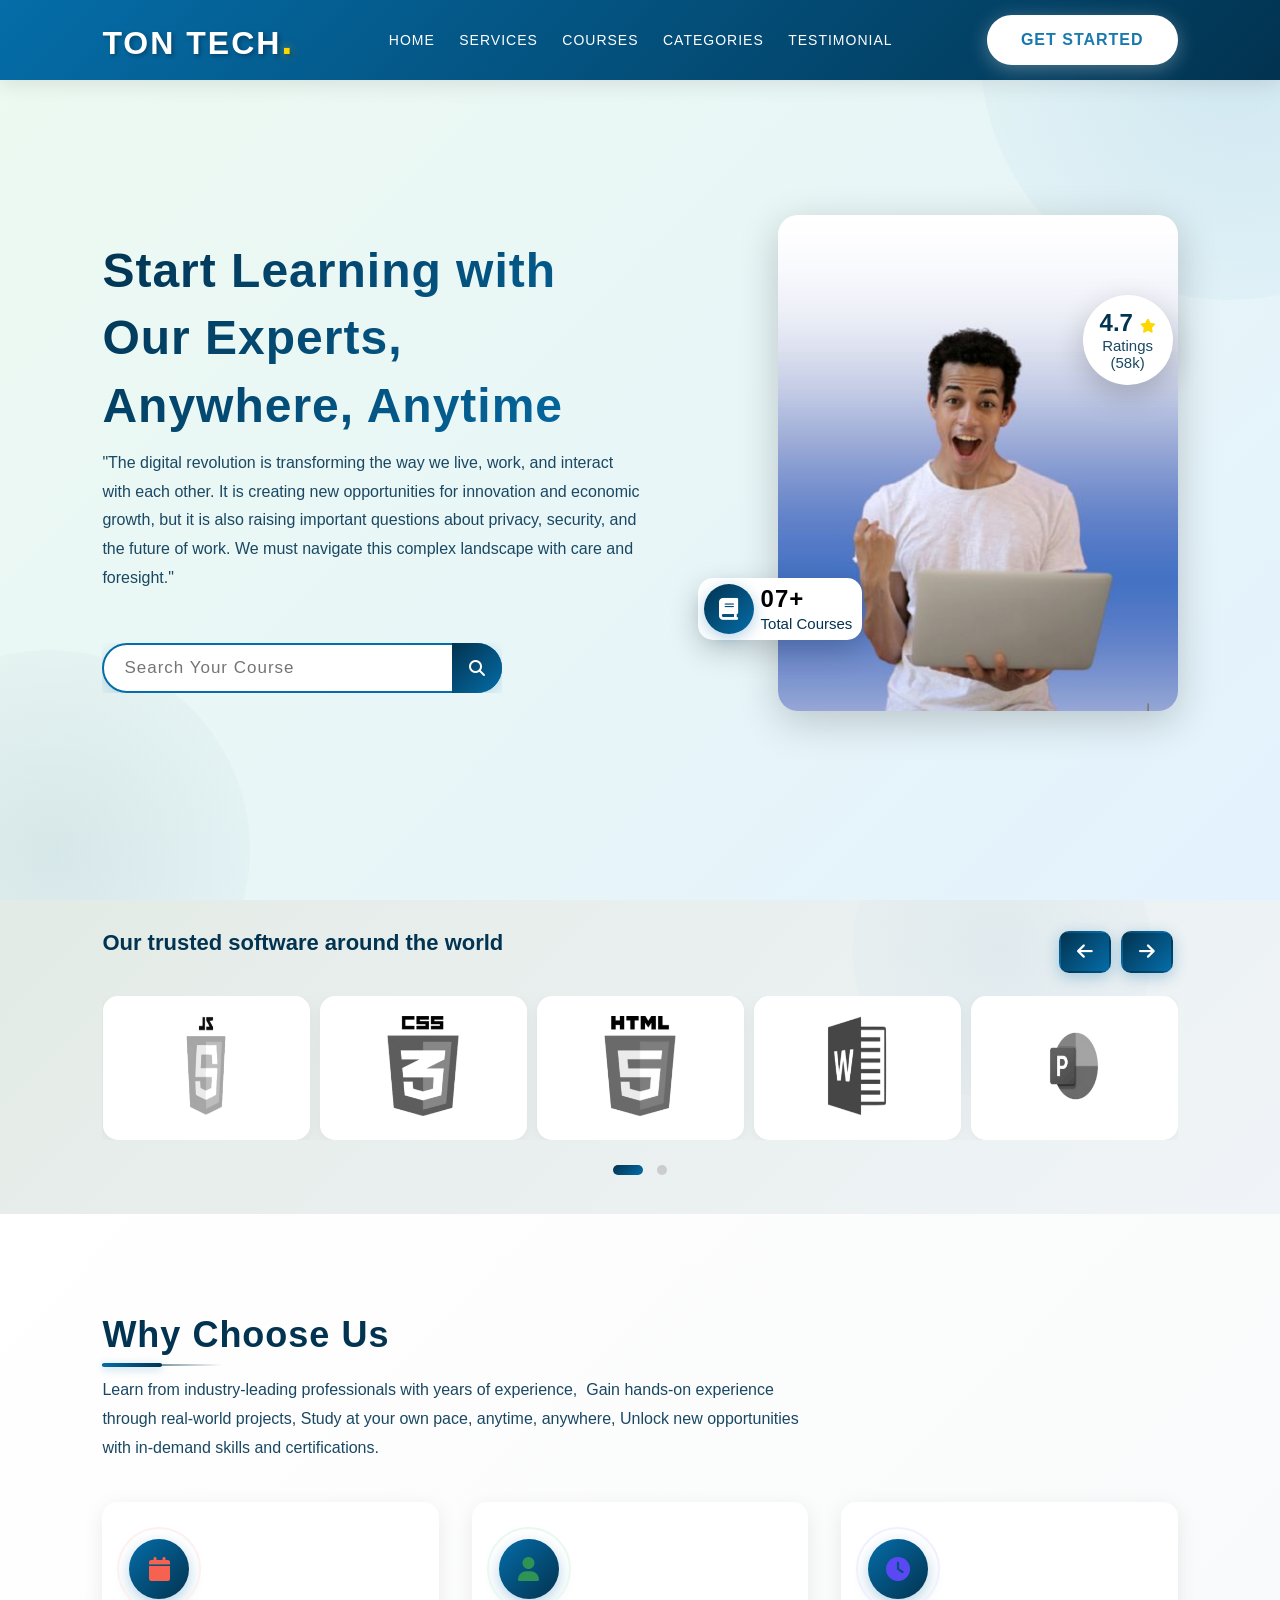
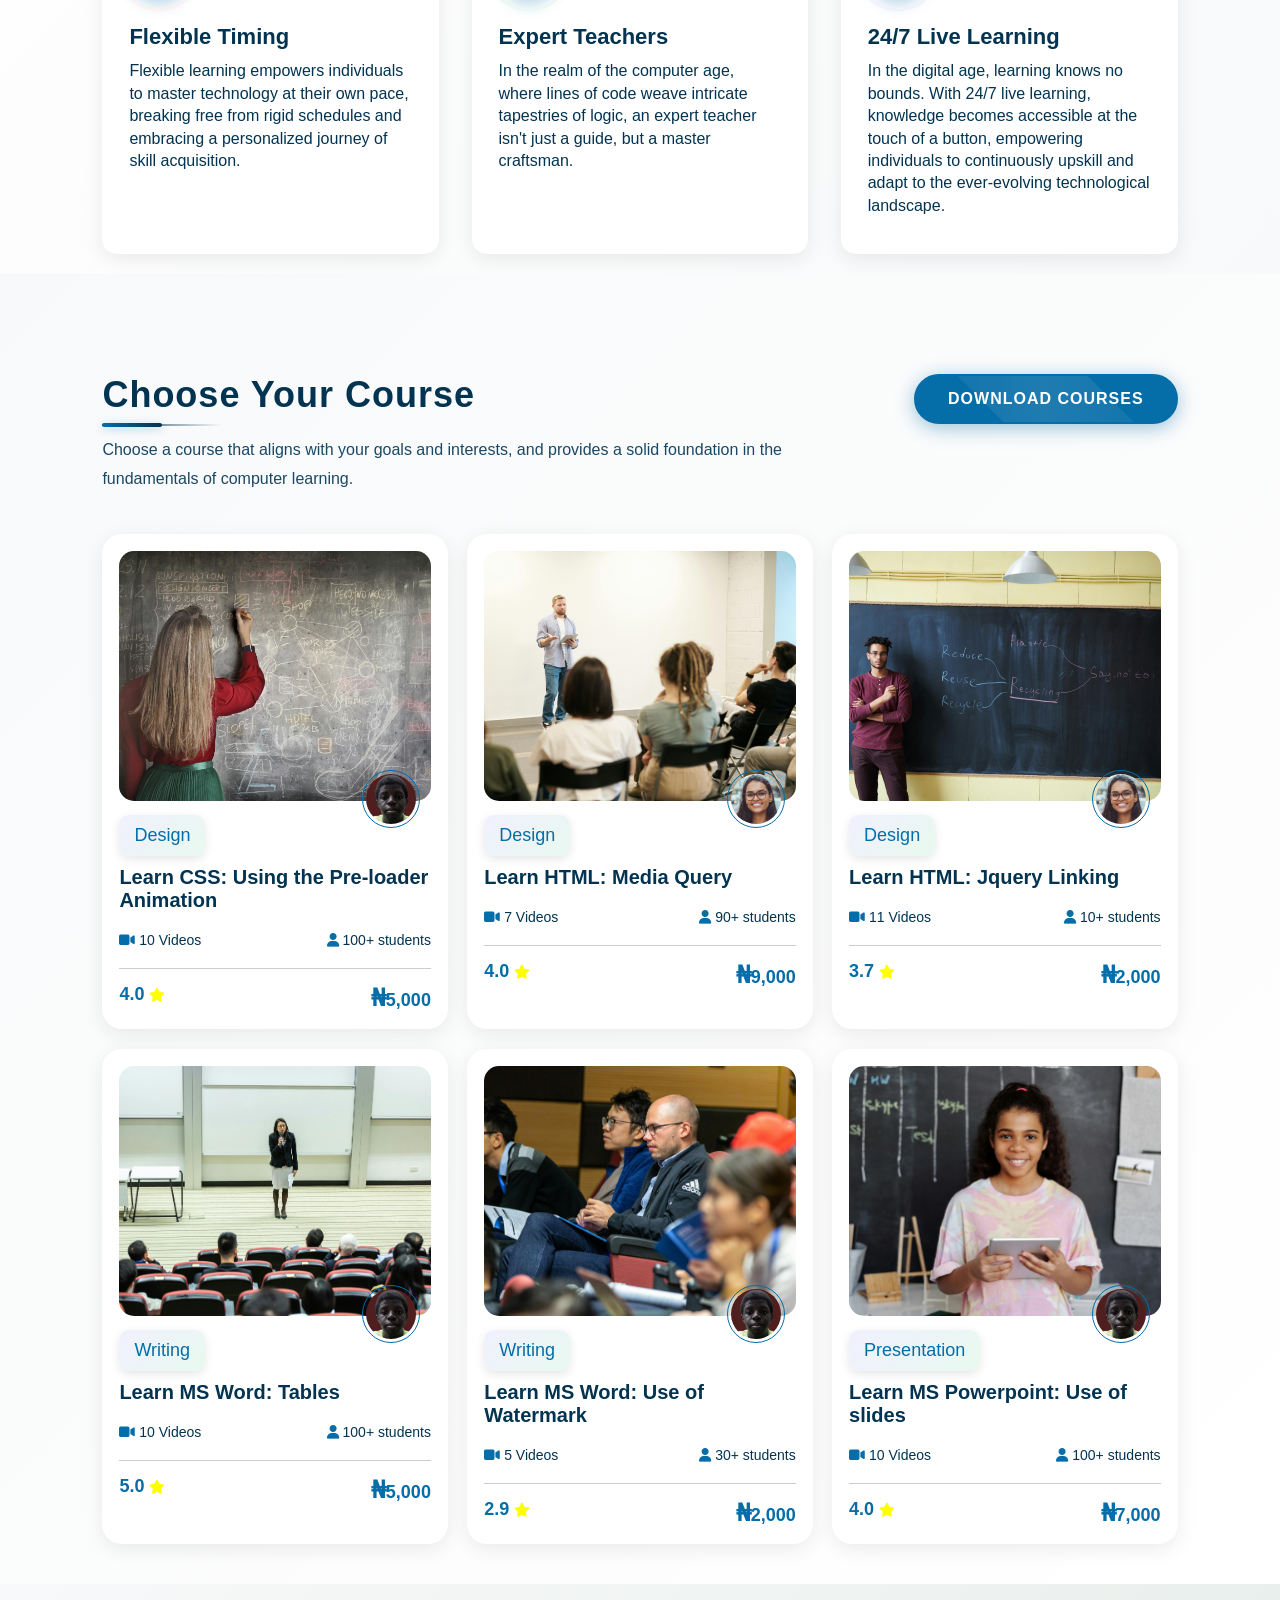
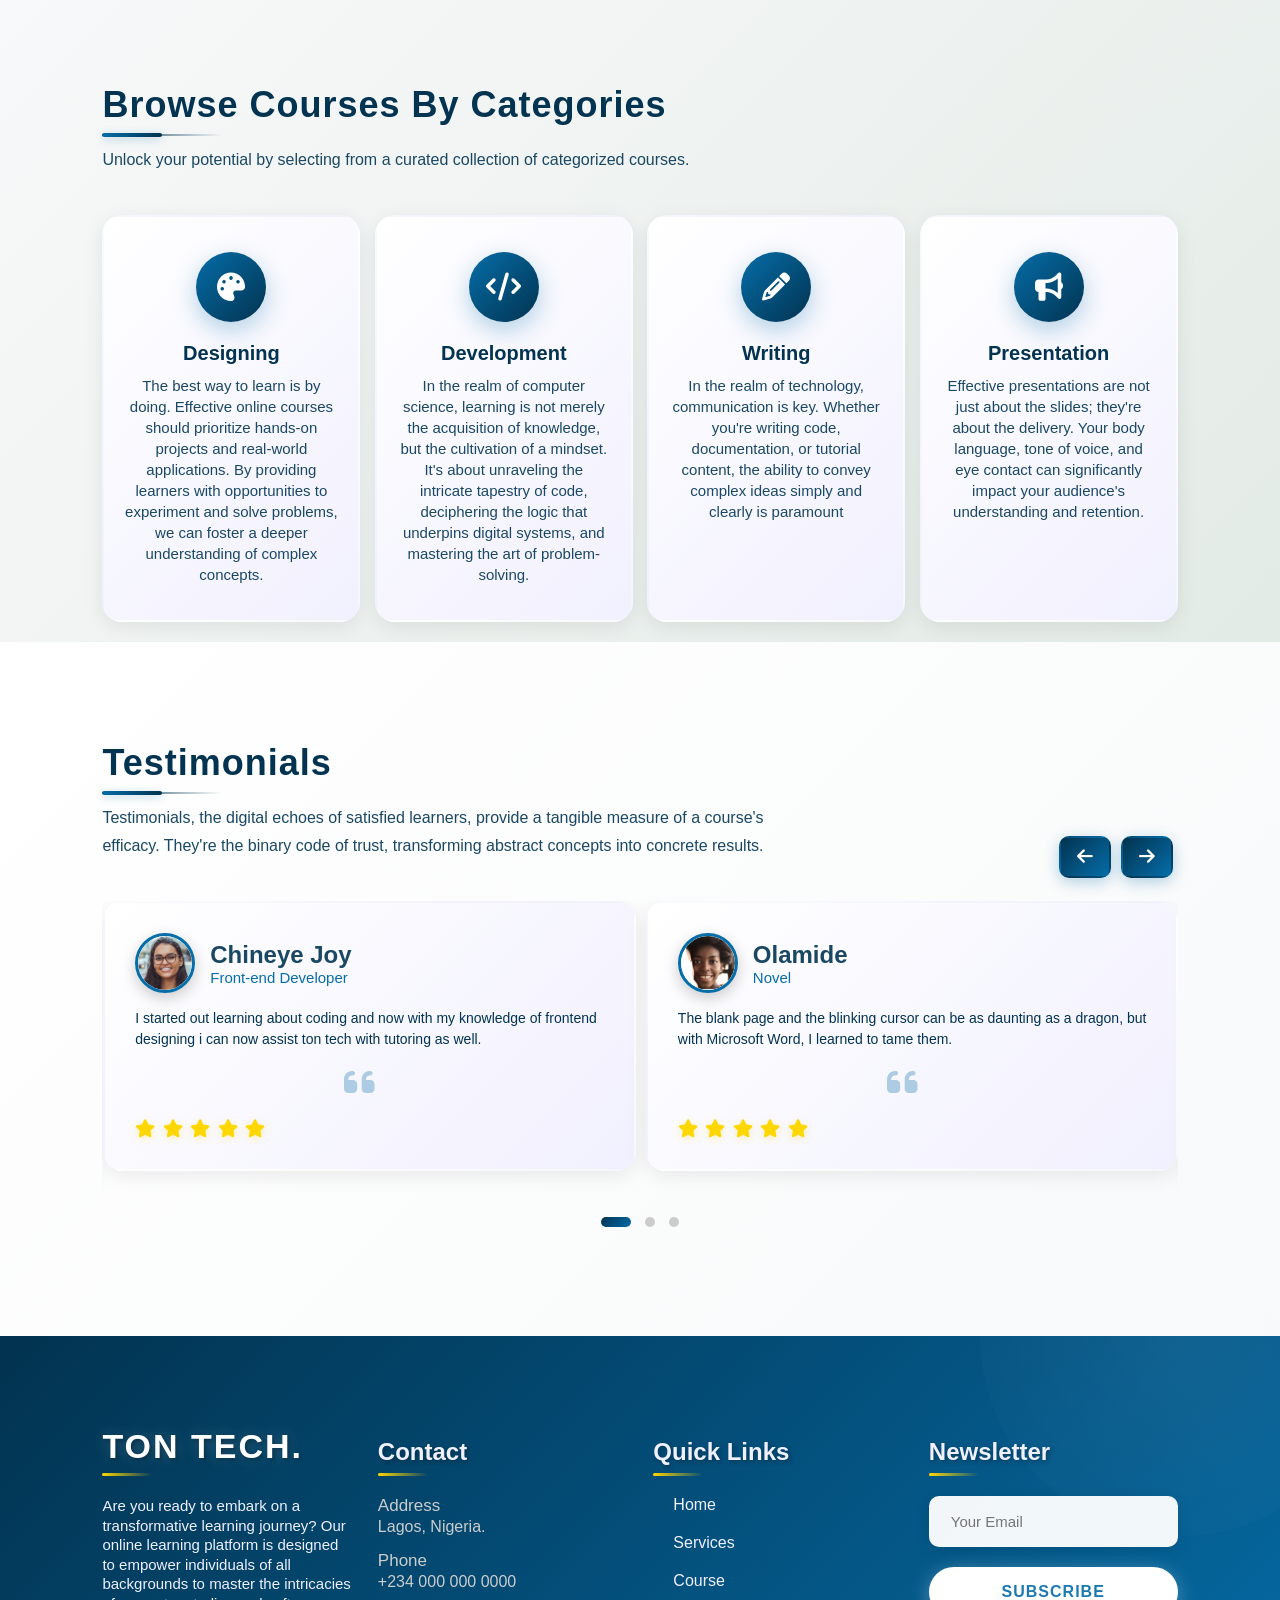
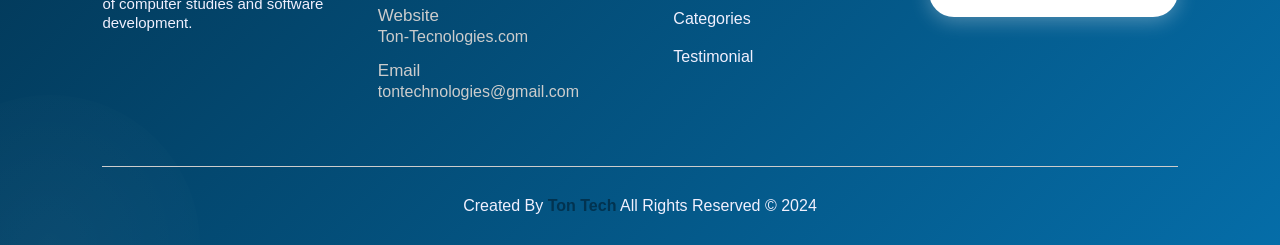
<file: index.html>
<!DOCTYPE html>
<html lang="en">
<head>
    <meta charset="UTF-8">
    <meta name="viewport" content="width=device-width, initial-scale=1.0">
    <title>Ton Technologies</title>
    <link rel="stylesheet" href="https://cdnjs.cloudflare.com/ajax/libs/font-awesome/6.6.0/css/all.min.css" integrity="sha512-Kc323vGBEqzTmouAECnVceyQqyqdsSiqLQISBL29aUW4U/M7pSPA/gEUZQqv1cwx4OnYxTxve5UMg5GT6L4JJg==" crossorigin="anonymous" referrerpolicy="no-referrer" />
    <link rel="stylesheet" href="style.css">
    <link rel="stylesheet" href="https://cdnjs.cloudflare.com/ajax/libs/OwlCarousel2/2.3.4/assets/owl.carousel.min.css" integrity="sha512-tS3S5qG0BlhnQROyJXvNjeEM4UpMXHrQfTGmbQ1gKmelCxlSEBUaxhRBj/EFTzpbP4RVSrpEikbmdJobCvhE3g==" crossorigin="anonymous" referrerpolicy="no-referrer" />
    <link rel="stylesheet" href="https://cdnjs.cloudflare.com/ajax/libs/OwlCarousel2/2.3.4/assets/owl.theme.default.min.css" integrity="sha512-sMXtMNL1zRzolHYKEujM2AqCLUR9F2C4/05cdbxjjLSRvMQIciEPCQZo++nk7go3BtSuK9kfa/s+a4f4i5pLkw==" crossorigin="anonymous" referrerpolicy="no-referrer" />
    
    <link rel="icon" href="icon.jpg">
</head>
<body>
    <!-- Website container starts ------------------->
    <div class="website-container">

        <!-- Home section --------------------------->
        <section class="home" id="home">

            <nav class="main-navbar">
                <a href="#" class="logo">
                    <h1>Ton Tech<span>.</span></h1>
                </a>

                <ul class="nav-list">
                    <li><a href="#home">Home</a></li>
                    <li><a href="#services">Services</a></li>
                    <li><a href="#courses">Courses</a></li>
                    <li><a href="#categories">Categories</a></li>
                    <li><a href="#testimonials">Testimonial</a></li>
                </ul>
                <a href="#" class="get-started-btn-container">
                    <button class="get-started-btn btn">Get Started</button>
                </a>

                <div class="menu-btn">
                    <span></span>
                </div>
            </nav>


            <div class="banner">

                <div class="banner-desc">
                    <h2>Start Learning with Our Experts, Anywhere, Anytime</h2>
                    <p>"The digital revolution is transforming the way we live, work, and interact with each other. 
                        It is creating new opportunities for innovation and economic growth,
                         but it is also raising important questions about privacy, security, 
                        and the future of work. We must navigate this complex landscape with care and foresight."
                    </p>
                    <form class="search-bar">
                        <input type="search" placeholder="Search Your Course" >
                        <i class="fa-solid fa-search"></i>
                    </form>
                </div>

                <div class="banner-img">

                    <div class="banner-img-container">

                        <img src="banner-img.JPG" alt="">

                        <div class="states">

                            <div class="total-courses">
                                <div class="icon">
                                    <i class="fa-solid fa-book fa-bounce"></i>
                                </div>

                                <div class="desc">
                                    <span>07+</span>
                                    <span>Total Courses</span>
                                </div>
                            </div>

                            <div class="courses-ratings">
                                <span>4.7 <i class="fa-solid fa-star fa-shake"></i></span>
                                <span>Ratings (58k)</span>
                            </div>
                        </div>

                    </div>

                </div>
            </div>

        </section>

        <!-- software section ---------------------->
        <section class="partners">
            <h3>Our trusted software around the world</h3>
            <div class="owl-carousel owl-theme partners-slider">

                <div class="item brand-item">
                    <img src="boot.png" alt="">
                </div>

                <div class="item brand-item">
                    <img src="java.png" alt="">
                </div>

                <div class="item brand-item">
                    <img src="css.png" alt="">
                </div>

                <div class="item brand-item">
                    <img src="html.png" alt="">
                </div>

                <div class="item brand-item">
                    <img src="word.png" alt="">
                </div>

                <div class="item brand-item">
                    <img src="power.png" alt="">
                </div>

                <div class="item brand-item">
                    <img src="excel.png" alt="">
                </div>

            </div>
        </section>

        <!-- Services section ---------------------->
         <section class="services" id="services">
            <header class="section-header">
                <h1>Why Choose Us</h1>
                <p>Learn from industry-leading professionals with years of experience, 
                     Gain hands-on experience through real-world projects, 
                    Study at your own pace, anytime, anywhere, Unlock new opportunities with in-demand skills and certifications.</p>
            </header>

            <div class="services-contents">
                <div class="service-box">
                    <div class="service-icon">
                        <i class="fa-solid fa-calendar"></i>
                    </div>

                    <div class="service-desc">
                        <h2>Flexible Timing</h2>
                        <p>Flexible learning empowers individuals to master technology at their own pace, breaking free
                             from rigid schedules and embracing a personalized journey of skill acquisition.</p>
                    </div>
                </div>

                <div class="service-box">
                    <div class="service-icon">
                        <i class="fa-solid fa-user"></i>
                    </div>

                    <div class="service-desc">
                        <h2>Expert Teachers</h2>
                        <p>In the realm of the computer age, where lines of code weave intricate 
                            tapestries of logic, an expert teacher isn't just a guide, but a master craftsman.</p>
                    </div>
                </div>

                <div class="service-box">
                    <div class="service-icon">
                        <i class="fa-solid fa-clock"></i>
                    </div>

                    <div class="service-desc">
                        <h2>24/7 Live Learning</h2>
                        <p>In the digital age, learning knows no bounds. With 24/7 
                            live learning, knowledge becomes accessible at the touch of a button, empowering 
                            individuals to continuously upskill and adapt to the ever-evolving technological landscape.</p>
                    </div>
                </div>
            </div>

         </section>

        <!-- Courses section ---------------------->
         <section class="courses" id="courses">
            <header class="section-header">
                <div class="header-text">
                    <h1>Choose Your Course</h1>
                    <p>Choose a course that aligns with your goals and interests,
                         and provides a solid foundation in the fundamentals of computer learning.</p>
                </div>
                <a href="#" class="get-started-btn-container">
                    <button class="get-started-btn btn">Download Courses</button>
                </a>
            </header>

            <div class="course-contents">

                <div class="course-card">
                    <img src="a.jpg" alt="card">
                    <div class="category">
                        <div class="subject"><h3>Design</h3></div>
                        <img src="face 2.jpg" alt="lord">
                    </div>
                    <h2 class="course-title">Learn CSS: Using the Pre-loader Animation</h2>
                    <div class="course-desc">
                        <span><i class="fa-solid fa-video"></i> 10 Videos</span>
                        <span><i class="fa-solid fa-user"></i> 100+ students</span>
                    </div>
                    <div class="course-ratings">
                        <span>4.0 <i class="fa-solid fa-star"></i></span>
                        <span><b>₦</b>5,000</span>
                    </div>
                </div>

                <div class="course-card">
                    <img src="b.jpg" alt="card">
                    <div class="category">
                        <div class="subject"><h3>Design</h3></div>
                        <img src="face 1.JPG" alt="lord">
                    </div>
                    <h2 class="course-title">Learn HTML: Media Query</h2>
                    <div class="course-desc">
                        <span><i class="fa-solid fa-video"></i> 7 Videos</span>
                        <span><i class="fa-solid fa-user"></i> 90+ students</span>
                    </div>
                    <div class="course-ratings">
                        <span>4.0 <i class="fa-solid fa-star"></i></span>
                        <span><b>₦</b>9,000</span>
                    </div>
                </div>

                <div class="course-card">
                    <img src="c.jpg" alt="card">
                    <div class="category">
                        <div class="subject"><h3>Design</h3></div>
                        <img src="face 1.JPG" alt="lord">
                    </div>
                    <h2 class="course-title">Learn HTML: Jquery Linking</h2>
                    <div class="course-desc">
                        <span><i class="fa-solid fa-video"></i> 11 Videos</span>
                        <span><i class="fa-solid fa-user"></i> 10+ students</span>
                    </div>
                    <div class="course-ratings">
                        <span>3.7 <i class="fa-solid fa-star"></i></span>
                        <span><b>₦</b>2,000</span>
                    </div>
                </div>

                <div class="course-card">
                    <img src="d.jpg" alt="card">
                    <div class="category">
                        <div class="subject"><h3>Writing</h3></div>
                        <img src="face 2.jpg" alt="lord">
                    </div>
                    <h2 class="course-title">Learn MS Word: Tables</h2>
                    <div class="course-desc">
                        <span><i class="fa-solid fa-video"></i> 10 Videos</span>
                        <span><i class="fa-solid fa-user"></i> 100+ students</span>
                    </div>
                    <div class="course-ratings">
                        <span>5.0 <i class="fa-solid fa-star"></i></span>
                        <span><b>₦</b>5,000</span>
                    </div>
                </div>

                <div class="course-card">
                    <img src="e.jpg" alt="card">
                    <div class="category">
                        <div class="subject"><h3>Writing</h3></div>
                        <img src="face 2.jpg" alt="lord">
                    </div>
                    <h2 class="course-title">Learn MS Word: Use of Watermark</h2>
                    <div class="course-desc">
                        <span><i class="fa-solid fa-video"></i> 5 Videos</span>
                        <span><i class="fa-solid fa-user"></i> 30+ students</span>
                    </div>
                    <div class="course-ratings">
                        <span>2.9 <i class="fa-solid fa-star"></i></span>
                        <span><b>₦</b>2,000</span>
                    </div>
                </div>

                <div class="course-card">
                    <img src="f.jpg" alt="card">
                    <div class="category">
                        <div class="subject"><h3>Presentation</h3></div>
                        <img src="face 2.jpg" alt="lord">
                    </div>
                    <h2 class="course-title">Learn MS Powerpoint: Use of slides</h2>
                    <div class="course-desc">
                        <span><i class="fa-solid fa-video"></i> 10 Videos</span>
                        <span><i class="fa-solid fa-user"></i> 100+ students</span>
                    </div>
                    <div class="course-ratings">
                        <span>4.0 <i class="fa-solid fa-star"></i></span>
                        <span><b>₦</b>7,000</span>
                    </div>
                </div>

            </div>
         </section>

        <!-- Catergories section ----------------->
          <section class="categories" id="categories">
            <header class="section-header">
                <h1>Browse Courses By Categories</h1>
                <p>Unlock your potential by selecting from a curated collection of categorized courses.</p>
            </header>

            <div class="categories-contents">

                <div class="category-item">
                    <div class="category-icon">
                        <i class="fa-solid fa-palette"></i>
                    </div>
                    <div class="category-desc">
                        <h3>Designing</h3>
                        <p>The best way to learn is by doing. Effective online courses should
                             prioritize hands-on projects and real-world applications. By providing learners with
                             opportunities to experiment and solve problems, we can foster a deeper understanding of complex concepts.</p>
                    </div>
                </div>

                <div class="category-item">
                    <div class="category-icon">
                        <i class="fa-solid fa-code"></i>
                    </div>
                    <div class="category-desc">
                        <h3>Development</h3>
                        <p>In the realm of computer science, learning is not merely the acquisition of 
                            knowledge, but the cultivation of a mindset. It's about 
                            unraveling the intricate tapestry of code, deciphering the logic that underpins 
                            digital systems, and mastering the art of problem-solving.</p>
                    </div>
                </div>

                <div class="category-item">
                    <div class="category-icon">
                        <i class="fa-solid fa-pencil"></i>
                    </div>
                    <div class="category-desc">
                        <h3>Writing</h3>
                        <p>In the realm of technology, communication is key. Whether you're writing code, documentation, 
                            or tutorial content, the ability to convey complex ideas simply and clearly is paramount</p>
                    </div>
                </div>

                <div class="category-item">
                    <div class="category-icon">
                        <i class="fa-solid fa-bullhorn"></i>
                    </div>
                    <div class="category-desc">
                        <h3>Presentation</h3>
                        <p>Effective presentations are not just about the slides; they're about the delivery. Your body language, tone of voice, 
                            and eye contact can significantly impact your audience's understanding and retention.</p>
                    </div>
                </div>

            </div>
          </section>

        <!-- Testimonial section ----------------->
         <section class="testimonials" id="testimonials">
            <header class="section-header">
                <h1>Testimonials</h1>
                <p>Testimonials, the digital echoes of satisfied learners, provide a tangible measure of 
                    a course's efficacy. They're the binary code of trust, 
                    transforming abstract concepts into concrete results.</p>
            </header>

            <div class="owl-carousel owl-theme testimonials-slider">

                <div class="item testimonials-item">
                    <div class="profile">
                        <div class="profile-img">
                            <img src="face 1.JPG" alt="">
                        </div>
                        <div class="profile-desc">
                            <span>Chineye Joy</span>
                            <span>Front-end Developer</span>
                        </div>
                    </div>
                    <p>I started out learning about coding and now with my knowledge 
                        of frontend designing i can now assist ton tech with tutoring as well.</p>
                        <div class="quote">
                            <i class="fa-solid fa-quote-left"></i>
                        </div>
                        <div class="ratings">
                            <i class="fa-solid fa-star"></i>
                            <i class="fa-solid fa-star"></i>
                            <i class="fa-solid fa-star"></i>
                            <i class="fa-solid fa-star"></i>
                            <i class="fa-solid fa-star"></i>
                        </div>
                </div>

                <div class="item testimonials-item">
                    <div class="profile">
                        <div class="profile-img">
                            <img src="face 3.JPG" alt="">
                        </div>
                        <div class="profile-desc">
                            <span>Olamide</span>
                            <span>Novel</span>
                        </div>
                    </div>
                    <p>The blank page and the blinking cursor can be as daunting as a 
                        dragon, but with Microsoft Word, I learned to tame them.</p>
                        <div class="quote">
                            <i class="fa-solid fa-quote-left"></i>
                        </div>
                        <div class="ratings">
                            <i class="fa-solid fa-star"></i>
                            <i class="fa-solid fa-star"></i>
                            <i class="fa-solid fa-star"></i>
                            <i class="fa-solid fa-star"></i>
                            <i class="fa-solid fa-star"></i>
                        </div>
                </div>

                <div class="item testimonials-item">
                    <div class="profile">
                        <div class="profile-img">
                            <img src="face 4.JPG" alt="">
                        </div>
                        <div class="profile-desc">
                            <span>Emmanuel</span>
                            <span>Front-end Developer</span>
                        </div>
                    </div>
                    <p>The flexibility and extensibility of VS Code have made it the perfect
                         tool for my frontend development journey. It's like having a tailored workspace for every project.</p>
                        <div class="quote">
                            <i class="fa-solid fa-quote-left"></i>
                        </div>
                        <div class="ratings">
                            <i class="fa-solid fa-star"></i>
                            <i class="fa-solid fa-star"></i>
                            <i class="fa-solid fa-star"></i>
                            <i class="fa-solid fa-star"></i>
                            <i class="fa-solid fa-star"></i>
                        </div>
                </div>

                <div class="item testimonials-item">
                    <div class="profile">
                        <div class="profile-img">
                            <img src="face 5.JPG" alt="">
                        </div>
                        <div class="profile-desc">
                            <span>Aminat</span>
                            <span>Student</span>
                        </div>
                    </div>
                    <p>I enrolled my children for a 1 month program to keep her busy 
                        and now she helps me at the office, I recommend Ton Tech for your Kids today.</p>
                        <div class="quote">
                            <i class="fa-solid fa-quote-left"></i>
                        </div>
                        <div class="ratings">
                            <i class="fa-solid fa-star"></i>
                            <i class="fa-solid fa-star"></i>
                            <i class="fa-solid fa-star"></i>
                            <i class="fa-solid fa-star"></i>
                        </div>
                </div>

                <div class="item testimonials-item">
                    <div class="profile">
                        <div class="profile-img">
                            <img src="face 6.JPG" alt="">
                        </div>
                        <div class="profile-desc">
                            <span>Samuel</span>
                            <span>Project Manager</span>
                        </div>
                    </div>
                    <p>Excited to have enhanced my presentation skills with PowerPoint. Looking 
                        forward to creating more engaging and impactful presentations for our team and clients.</p>
                        <div class="quote">
                            <i class="fa-solid fa-quote-left"></i>
                        </div>
                        <div class="ratings">
                            <i class="fa-solid fa-star"></i>
                            <i class="fa-solid fa-star"></i>
                            <i class="fa-solid fa-star"></i>
                            <i class="fa-solid fa-star"></i>
                            <i class="fa-solid fa-star"></i>
                        </div>
                </div>

            </div>
         </section>

        <!-- Footer section --------------------->
         <section class="footer" id="footer">
            <div class="footer-contents">

                <div class="footer-col footer-col-1">
                    <div class="col-title">
                        <h3 class="logo">Ton Tech.</h3>
                    </div>
                    <div class="col-contents">
                        <p>Are you ready to embark on a transformative learning journey? 
                            Our online learning platform is designed to empower individuals of 
                            all backgrounds to master the intricacies of computer studies and software development.</p>
                            
                    </div>
                </div>

                <div class="footer-col footer-col-2">
                    <div class="col-title">
                        <h3>Contact</h3>
                    </div>
                    <div class="col-contents">
                        <div class="contact-row">
                            <span>Address</span>
                            <span>Lagos, Nigeria.</span>
                        </div>

                        <div class="contact-row">
                            <span>Phone</span>
                            <span>+234 000 000 0000</span>
                        </div>

                        <div class="contact-row">
                            <span>Website</span>
                            <span>Ton-Tecnologies.com</span>
                        </div>

                        <div class="contact-row">
                            <span>Email</span>
                            <span>tontechnologies@gmail.com</span>
                        </div>
                    </div>
                </div>

                <div class="footer-col footer-col-3">
                    <div class="col-title">
                        <h3>Quick Links</h3>
                    </div>
                    <div class="col-contents">
                        <a href="#home">Home</a>
                        <a href="#services">Services</a>
                        <a href="#courses">Course</a>
                        <a href="#categories">Categories</a>
                        <a href="#testimonials">Testimonial</a>
                    </div>
                </div>

                <div class="footer-col footer-col-4">
                    <div class="col-title">
                        <h3>Newsletter</h3>
                    </div>
                    <div class="col-contents">
                        <form  class="newsletter">
                            <input type="email" placeholder="Your Email" required>
                            <button type="submit" class="newsletter-btn btn">Subscribe</button>
                        </form>
                    </div>
                </div>

            </div>
            <div class="copy-rights">
                <p>Created By <b>Ton Tech</b> All Rights Reserved &copy; 2024</p>
            </div>
         </section>

    </div>
    <!-- Website container end ------------------->
    <script src="https://cdnjs.cloudflare.com/ajax/libs/jquery/3.7.1/jquery.min.js" integrity="sha512-v2CJ7UaYy4JwqLDIrZUI/4hqeoQieOmAZNXBeQyjo21dadnwR+8ZaIJVT8EE2iyI61OV8e6M8PP2/4hpQINQ/g==" crossorigin="anonymous" referrerpolicy="no-referrer"></script>
    <script src="https://cdnjs.cloudflare.com/ajax/libs/OwlCarousel2/2.3.4/owl.carousel.min.js" integrity="sha512-bPs7Ae6pVvhOSiIcyUClR7/q2OAsRiovw4vAkX+zJbw3ShAeeqezq50RIIcIURq7Oa20rW2n2q+fyXBNcU9lrw==" crossorigin="anonymous" referrerpolicy="no-referrer"></script>
    <script src="script.js"></script>
</body>
</html>
</file>
<file: style.css>
* {
    margin: 0;
    padding: 0;
    box-sizing: border-box;
    font-family: 'roboto', sans-serif;
    scroll-behavior: smooth;
}

body {
    margin: 0 auto;
    overflow-x: hidden;
}

/* Custom Scrollbar */
::-webkit-scrollbar {
    width: 10px;
}

::-webkit-scrollbar-track {
    background: #f1f1f1;
}

::-webkit-scrollbar-thumb {
    background: linear-gradient(180deg, #056da8, #023350);
    border-radius: 10px;
}

::-webkit-scrollbar-thumb:hover {
    background: #023350;
}

button.btn {
    padding: 14px 32px;
    background: #056da8;
    color: white;
    font-size: 16px;
    font-weight: 600;
    border: 2px solid #056da8;
    border-radius: 50px;
    cursor: pointer;
    transition: all 0.3s ease;
    position: relative;
    overflow: hidden;
    box-shadow: 0 4px 20px rgba(5, 109, 168, 0.4);
    text-transform: uppercase;
    letter-spacing: 1px;
    animation: pulse 2s ease-in-out infinite;
}

@keyframes pulse {
    0%, 100% {
        box-shadow: 0 4px 20px rgba(5, 109, 168, 0.4);
    }
    50% {
        box-shadow: 0 4px 30px rgba(5, 109, 168, 0.6);
    }
}

button.btn::before {
    content: '';
    position: absolute;
    top: 50%;
    left: 50%;
    width: 0;
    height: 0;
    border-radius: 50%;
    background: rgba(255, 255, 255, 0.3);
    transform: translate(-50%, -50%);
    transition: width 0.6s, height 0.6s;
}

button.btn::after {
    content: '';
    position: absolute;
    top: -50%;
    left: -50%;
    width: 200%;
    height: 200%;
    background: linear-gradient(45deg, transparent, rgba(255, 255, 255, 0.1), transparent);
    transform: rotate(45deg);
    animation: shine 3s ease-in-out infinite;
}

@keyframes shine {
    0% {
        left: -50%;
    }
    50%, 100% {
        left: 150%;
    }
}

button.btn:hover {
    background: #023350;
    border-color: #023350;
    transform: translateY(-3px) scale(1.05);
    box-shadow: 0 8px 30px rgba(5, 109, 168, 0.6);
    animation: none;
}

button.btn:hover::before {
    width: 300px;
    height: 300px;
}

button.btn:active {
    transform: translateY(-1px) scale(1.02);
    box-shadow: 0 4px 15px rgba(5, 109, 168, 0.4);
}

button.btn span {
    position: relative;
    z-index: 1;
}

.section-header h1 {
    position: relative;
    font-size: 36px;
    letter-spacing: 1px;
    color: #023350;
    margin-bottom: 20px;
    font-weight: 700;
}

.section-header h1::before {
    position: absolute;
    content: '';
    width: 120px;
    height: 2px;
    left: 0;
    top: calc(100% + 8px);
    background: linear-gradient(90deg, #023350, transparent);
}

.section-header h1::after {
    position: absolute;
    content: '';
    width: 60px;
    height: 4px;
    left: 0;
    top: calc(100% + 7px);
    background: linear-gradient(90deg, #056da8, #023350);
    border-radius: 2px;
    box-shadow: 0 2px 8px rgba(5, 109, 168, 0.3);
}

.section-header p {
    color: #1a4863;
    margin-bottom: 40px;
    max-width: 700px;
    line-height: 1.8;
    font-size: 16px;
}

body {
    width: 100%;
    min-height: 100vh;
}

.website-container {
    width: 100%;
    max-width: 1800px;
    min-height: 100vh;
    margin: 0px auto;
}

/* HOME SIDE ==============*/
section.home {
    position: relative;
    width: 100%;
    min-height: 100vh;
    background: linear-gradient(135deg, #edfaf1 0%, #e3f2fd 100%);
    overflow: hidden;
}

section.home::before {
    content: '';
    position: absolute;
    width: 500px;
    height: 500px;
    background: radial-gradient(circle, rgba(5, 109, 168, 0.1), transparent);
    border-radius: 50%;
    top: -200px;
    right: -200px;
    animation: float 6s ease-in-out infinite;
}

section.home::after {
    content: '';
    position: absolute;
    width: 400px;
    height: 400px;
    background: radial-gradient(circle, rgba(2, 51, 80, 0.08), transparent);
    border-radius: 50%;
    bottom: -150px;
    left: -150px;
    animation: float 8s ease-in-out infinite reverse;
}

@keyframes float {
    0%, 100% {
        transform: translateY(0) scale(1);
    }
    50% {
        transform: translateY(-20px) scale(1.05);
    }
}

.home .main-navbar {
    position: absolute;
    width: 100%;
    max-width: 1800px;
    height: 12vh;
    max-height: 80px;
    background: linear-gradient(135deg, #056da8, #023350);
    padding: 0px 8%;
    margin: 0px auto;
    display: flex;
    justify-content: space-between;
    align-items: center;
    z-index: 100;
    box-shadow: 0 4px 20px rgba(0, 0, 0, 0.1);
    backdrop-filter: blur(10px);
}
.home.active .main-navbar {
    position: fixed;
    top: 0;
    margin: 0px auto;
    box-shadow: 0px 4px 25px rgba(0, 0, 0, 0.3);
    animation: showMenu 0.6s ease-in;
    background: rgba(5, 109, 168, 0.95);
    backdrop-filter: blur(15px);
}

@keyframes showMenu {
    from{
        transform: translateY(-100px);
    }
    to {
        transform: translateY(0px);
    }
}

.main-navbar .logo {
    text-decoration: none;
    position: relative;
    transition: all 0.3s ease;
}

.main-navbar .logo:hover {
    transform: scale(1.05);
}

.main-navbar .logo h1 {
    font-size: 32px;
    font-weight: 800;
    color: white;
    letter-spacing: 2px;
    text-transform: uppercase;
    margin: 0;
    position: relative;
    text-shadow: 2px 2px 4px rgba(0, 0, 0, 0.3);
    animation: logoGlow 3s ease-in-out infinite;
}

@keyframes logoGlow {
    0%, 100% {
        text-shadow: 2px 2px 4px rgba(0, 0, 0, 0.3), 0 0 10px rgba(255, 255, 255, 0.2);
    }
    50% {
        text-shadow: 2px 2px 4px rgba(0, 0, 0, 0.3), 0 0 20px rgba(255, 255, 255, 0.4), 0 0 30px rgba(255, 255, 255, 0.2);
    }
}

.main-navbar .logo h1 span {
    color: #ffd700;
    font-size: 40px;
    display: inline-block;
    animation: dotBounce 2s ease-in-out infinite;
    text-shadow: 0 0 10px rgba(255, 215, 0, 0.5), 2px 2px 4px rgba(0, 0, 0, 0.3);
}

@keyframes dotBounce {
    0%, 100% {
        transform: translateY(0) scale(1);
    }
    50% {
        transform: translateY(-5px) scale(1.2);
    }
}

.main-navbar .logo::before {
    content: '';
    position: absolute;
    width: 100%;
    height: 3px;
    bottom: -5px;
    left: 0;
    background: linear-gradient(90deg, transparent, #ffd700, transparent);
    transform: scaleX(0);
    transition: transform 0.3s ease;
}

.main-navbar .logo:hover::before {
    transform: scaleX(1);
}

.main-navbar .nav-list {
    list-style: none;
}

.main-navbar .nav-list li {
    display: inline-block;
    margin: 0px 10px;
}

.main-navbar .nav-list li a {
    position: relative;
    color: white;
    font-weight: 500;
    font-size: 14px;
    text-transform: uppercase;
    text-decoration: none;
    letter-spacing: 1px;
    transition: all 0.3s ease;
}

.main-navbar .nav-list li a::after {
    position: absolute;
    content: '';
    width: 100%;
    height: 2px;
    background: linear-gradient(90deg, transparent, white, transparent);
    left: 0;
    top: calc(100% + 2px);
    transition: all 0.3s;
    transform: scaleX(0);
}

.main-navbar .nav-list li a:hover {
    text-shadow: 0 0 10px rgba(255, 255, 255, 0.5);
}

.main-navbar .nav-list li a:hover::after {
    transform: scaleX(1);
}

.main-navbar .get-started-btn {
    background: white;
    color: #056da8;
    border-color: white;
    box-shadow: 0 4px 20px rgba(255, 255, 255, 0.3);
    animation: bounce 2s ease-in-out infinite;
}

@keyframes bounce {
    0%, 20%, 50%, 80%, 100% {
        transform: translateY(0);
    }
    40% {
        transform: translateY(-5px);
    }
    60% {
        transform: translateY(-3px);
    }
}

.main-navbar .get-started-btn:hover {
    background: #023350;
    color: white;
    border-color: white;
    box-shadow: 0 6px 25px rgba(255, 255, 255, 0.4);
    animation: none;
    transform: translateY(-3px) scale(1.05);
}

.main-navbar .menu-btn {
    min-width: 30px;
    width: 30px;
    height: 30px;
    display: flex;
    justify-content: flex-start;
    align-items: center;
    cursor: pointer;
    display: none;
}

.main-navbar .menu-btn span {
    position: relative;
    display: block;
    width: 100%;
    height: 2px;
    background-color: white;
    border-radius: 5px;
    transition: all 0.4s;
}

.main-navbar .menu-btn span::before,
.main-navbar .menu-btn span::after {
    position: absolute;
    content: '';
    top: 0;
    left: 0;
    width: 80%;
    height: 100%;
    background-color: white;
    transition: all 0.4s;
}

.main-navbar .menu-btn span::before {
    transform: translateY(-9px);
}

.main-navbar .menu-btn span::after {
    transform: translateY(9px);
}

.home .banner {
    width: 100%;
    min-height: 100vh;
    padding: 100px 8% 70px;
    display: flex;
    justify-content: space-between;
    align-items: center;
}

.home .banner .banner-desc {
    position: relative;
    flex-basis: 50%;
    max-width: 700px;
    z-index: 2;
}

.banner .banner-desc h2 {
    font-size: 48px;
    color: #023350;
    letter-spacing: 1px;
    line-height: 1.4;
    margin-bottom: 10px;
    animation: fadeInUp 1s ease;
    background: linear-gradient(135deg, #023350, #056da8);
    -webkit-background-clip: text;
    -webkit-text-fill-color: transparent;
    background-clip: text;
}

@keyframes fadeInUp {
    from {
        opacity: 0;
        transform: translateY(30px);
    }
    to {
        opacity: 1;
        transform: translateY(0);
    }
}

.banner .banner-desc p {
    color: #1a4863;
    line-height: 1.8;
    margin-bottom: 50px;
    animation: fadeInUp 1s ease 0.2s backwards;
}

.banner .banner-desc .search-bar {
    position: relative;
    width: 400px;
    height: 50px;
    display: flex;
    align-items: center;
    overflow: hidden;
    animation: fadeInUp 1s ease 0.4s backwards;
}

.banner-desc .search-bar input {
    width: 100%;
    height: 100%;
    padding: 0px 60px 0px 20px;
    font-size: 17px;
    letter-spacing: 1px;
    background-color: white;
    color: black;
    border: 2px solid #056da8;
    border-radius: 25px;
    outline-color: #023350;
    transition: all 0.3s ease;
    box-shadow: 0 4px 15px rgba(5, 109, 168, 0.2);
}

.banner-desc .search-bar input:focus {
    box-shadow: 0 6px 20px rgba(5, 109, 168, 0.3);
    transform: translateY(-2px);
}

.banner-desc .search-bar i {
    position: absolute;
    height: 100%;
    width: 50px;
    background: linear-gradient(135deg, #023350, #056da8);
    right: 0;
    color: white;
    border-radius: 0px 25px 25px 0px;
    display: flex;
    justify-content: center;
    align-items: center;
    cursor: pointer;
    transition: all 0.3s ease;
}

.banner-desc .search-bar i:hover {
    background: linear-gradient(135deg, #056da8, #023350);
    transform: scale(1.05);
}

.home .banner .banner-img {
    position: relative;
    flex-basis: 50%;
    display: flex;
    justify-content: flex-end;
    z-index: 1;
}

.home .banner .banner-img-container {
    position: relative;
    width: 400px;
    z-index: 2;
    animation: fadeInRight 1s ease;
}

@keyframes fadeInRight {
    from {
        opacity: 0;
        transform: translateX(50px);
    }
    to {
        opacity: 1;
        transform: translateX(0);
    }
}

.home .banner .banner-img-container img {
    width: 100%;
    height: auto;
    border-radius: 20px;
    box-shadow: 0 10px 40px rgba(0, 0, 0, 0.2);
    transition: all 0.3s ease;
}

.home .banner .banner-img-container img:hover {
    transform: scale(1.02);
    box-shadow: 0 15px 50px rgba(0, 0, 0, 0.3);
}

.home .banner .banner-img-container .states {
    position: absolute;
    width: 100%;
    height: 100%;
    top: 0;
    left: 0;
}

.home .banner .banner-img-container .states .total-courses {
    position: absolute;
    padding: 6px 10px 6px 6px;
    background-color: white;
    border-radius: 15px;
    bottom: 15%;
    left: -80px;
    display: flex;
    align-items: center;
    box-shadow: 0px 10px 30px 0px rgba(0, 0, 0, 0.2);
    animation: slideInLeft 1s ease 0.5s backwards;
    transition: all 0.3s ease;
}

.home .banner .banner-img-container .states .total-courses:hover {
    transform: translateY(-5px);
    box-shadow: 0px 15px 40px 0px rgba(0, 0, 0, 0.25);
}

@keyframes slideInLeft {
    from {
        opacity: 0;
        transform: translateX(-50px);
    }
    to {
        opacity: 1;
        transform: translateX(0);
    }
}

.states .total-courses .icon {
    width: 50px;
    height: 50px;
    border-radius: 50%;
    display: flex;
    justify-content: center;
    align-items: center;
    background: linear-gradient(135deg, #023350, #056da8);
    margin-right: 7px;
    box-shadow: 0 4px 15px rgba(5, 109, 168, 0.3);
}

.states .total-courses .icon i {
    font-size: 22px;
    color: white;
}

.states .total-courses .desc {
    display: flex;
    flex-direction: column;
}

.states .total-courses .desc span:nth-child(1) {
    font-size: 24px;
    font-weight: 600;
    letter-spacing: 1px;
    margin-bottom: 2px;
}

.states .total-courses .desc span:nth-child(2) {
    font-size: 15px;
    color: #023350;
}

.banner-img-container .states .courses-ratings {
    position: absolute;
    width: 90px;
    height: 90px;
    padding: 10px;
    border-radius: 50%;
    background-color: white;
    display: flex;
    flex-direction: column;
    justify-content: center;
    top: 80px;
    right: 5px;
    box-shadow: 0px 10px 30px 0px rgba(0, 0, 0, 0.2);
    animation: slideInRight 1s ease 0.7s backwards;
    transition: all 0.3s ease;
}

.banner-img-container .states .courses-ratings:hover {
    transform: translateY(-5px) rotate(5deg);
    box-shadow: 0px 15px 40px 0px rgba(0, 0, 0, 0.25);
}

@keyframes slideInRight {
    from {
        opacity: 0;
        transform: translateX(50px);
    }
    to {
        opacity: 1;
        transform: translateX(0);
    }
}

.states .courses-ratings span:nth-child(1) {
    color: #023350;
    font-size: 24px;
    font-weight: 600;
    text-align: center;
}

.states .courses-ratings span:nth-child(1) i {
    color: gold;
    font-size: 14px;
}

.states .courses-ratings span:nth-child(2) {
    color: #1a4863;
    font-size: 15px;
    text-align: center;
}
/* HOME-SIDE FINISH ==================*/

/* PARTNER SIDE --------------------*/
section.partners {
    width: 100%;
    padding: 30px 8%;
    background: linear-gradient(135deg, #e3ebe6 0%, #f0f4f8 100%);
    position: relative;
    overflow: hidden;
}

section.partners::before {
    content: '';
    position: absolute;
    width: 300px;
    height: 300px;
    background: radial-gradient(circle, rgba(5, 109, 168, 0.05), transparent);
    border-radius: 50%;
    top: -100px;
    right: 10%;
}

.partners h3 {
    margin-bottom: 40px;
    color: #023350;
    font-size: 22px;

}

.partners .partners-slider .brand-item {
    text-align: center;
    background-color: white;
    padding: 20px;
    border-radius: 15px;
    transition: all 0.3s ease;
    box-shadow: 0 4px 15px rgba(0, 0, 0, 0.05);
}

.partners .partners-slider .brand-item:hover {
    transform: translateY(-10px);
    box-shadow: 0 8px 25px rgba(0, 0, 0, 0.15);
}

.partners .partners-slider .brand-item img {
    width: 100px;
    display: inline-block;
    filter: grayscale(100%);
    transition: all 0.3s ease;
}

.partners .partners-slider .brand-item:hover img {
    filter: grayscale(0%);
    transform: scale(1.1);
}

.owl-carousel .owl-nav {
    position: absolute;
    right: 0;
    top: -80px;
}

.owl-carousel .owl-nav button {
    border-radius: 5px !important;
}

.owl-carousel .owl-nav .owl-prev i,
.owl-carousel .owl-nav .owl-next i {
    padding: 10px 16px !important;
    border-radius: 10px;
    font-size: 18px !important;
    background: linear-gradient(135deg, #023350, #056da8) !important;
    color: white;
    border: 2px solid transparent;
    cursor: pointer;
    transition: all 0.3s ease;
    box-shadow: 0 4px 15px rgba(5, 109, 168, 0.3);
}

.owl-carousel .owl-nav .owl-prev i:hover,
.owl-carousel .owl-nav .owl-next i:hover {
    background: linear-gradient(135deg, #056da8, #023350) !important;
    transform: scale(1.1);
    box-shadow: 0 6px 20px rgba(5, 109, 168, 0.4);
}

.owl-carousel .owl-dots {
    margin-top: 20px;
}

.owl-carousel .owl-dots .owl-dot span {
    padding: 5px !important;
    background: #ccc !important;
    transition: all 0.3s ease;
}

.owl-carousel .owl-dots .owl-dot:hover span {
    background: #056da8 !important;
}

.owl-carousel .owl-dots .owl-dot.active span {
    background: linear-gradient(135deg, #023350, #056da8) !important;
    width: 30px !important;
    border-radius: 10px !important;
}

/* Service Part======================= */

section.services {
    width: 100%;
    padding: 100px 8% 20px;
    background: linear-gradient(135deg, #ffffff 0%, #f8f9fa 100%);
    position: relative;
}

.services .services-contents {
    width: 100%;
    display: flex;
    justify-content: space-between;
    flex-wrap: wrap;
}

.services-contents .service-box {
    flex-basis: calc(calc(100% / 3) - 2%);
    padding: 35px 25px;
    border: 2px solid transparent;
    border-radius: 15px;
    cursor: pointer;
    transition: all 0.4s ease;
    background: white;
    box-shadow: 0 5px 20px rgba(0, 0, 0, 0.08);
    position: relative;
    overflow: hidden;
}

.services-contents .service-box::before {
    content: '';
    position: absolute;
    top: 0;
    left: -100%;
    width: 100%;
    height: 100%;
    background: linear-gradient(135deg, rgba(5, 109, 168, 0.05), rgba(2, 51, 80, 0.05));
    transition: all 0.4s ease;
    z-index: 0;
}

.services-contents .service-box:hover::before {
    left: 0;
}

.services-contents .service-box:hover {
    transform: translateY(-10px);
    box-shadow: 0 15px 40px rgba(0, 0, 0, 0.15);
    border-color: #056da8;
}

.service-box > * {
    position: relative;
    z-index: 1;
}

.service-box .service-icon {
    width: 60px;
    height: 60px;
    display: flex;
    justify-content: center;
    align-items: center;
    border-radius: 50%;
    background: linear-gradient(135deg, #056da8, #023350);
    outline: 2px solid #1a4863;
    outline-offset: 10px;
    transition: all 0.3s ease;
    box-shadow: 0 5px 15px rgba(5, 109, 168, 0.3);
}

.services-contents .service-box:hover .service-icon {
    transform: rotate(360deg) scale(1.1);
    box-shadow: 0 8px 25px rgba(5, 109, 168, 0.4);
}

.service-box .service-icon i {
    font-size: 24px;
    color: white;
}

.service-box .service-desc {
    margin-top: 25px;
}

.service-box .service-desc h2 {
    margin-bottom: 10px;
    color: #023350;
    font-size: 22px;
}

.service-box .service-desc p {
    line-height: 1.4;
    color: #023350; 
}

.service-box:nth-child(1) .service-icon {
    background-color: #fef0ef;
    outline-color: #fef0ef;
}

.service-box:nth-child(1) .service-icon i {
    color: #f76250;
}

.service-box:nth-child(2) .service-icon {
    background-color: #e8f9ef;
    outline-color: #e8f9ef;
}

.service-box:nth-child(2) .service-icon i {
    color: #2f9355;
}

.service-box:nth-child(3) .service-icon {
    background-color: #f1f0fe;
    outline-color: #f1f0fe;
}

.service-box:nth-child(3) .service-icon i {
    color: #5a49f3;
}

/* courses side -------------------*/
section.courses {
    width: 100%;
    padding: 100px 8% 20px;
    background: linear-gradient(135deg, #f8f9fa 0%, #ffffff 100%);
}

.courses .section-header {
    position: relative;
    display: flex;
    justify-content: space-between;
}

.courses .section-header .courses-btn {
    position: absolute;
    right: 0;
    bottom: 40px;
    padding: 10px 26px;
}

.courses .course-contents {
    display: flex;
    justify-content: space-between;
    flex-wrap: wrap;
}

.courses .course-contents .course-card {
    flex-basis: calc(calc(100% / 3) - 1.2%);
    border: 2px solid transparent;
    padding: 15px;
    border-radius: 20px;
    margin-bottom: 20px;
    cursor: pointer;
    transition: all 0.4s ease;
    background: white;
    box-shadow: 0 5px 20px rgba(0, 0, 0, 0.08);
    position: relative;
    overflow: hidden;
}

@keyframes fadeIn {
    from {
        opacity: 0;
        transform: translateY(20px);
    }
    to {
        opacity: 1;
        transform: translateY(0);
    }
}

.courses .course-contents .no-results {
    flex-basis: 100%;
    text-align: center;
    padding: 60px 20px;
    background: linear-gradient(135deg, #f1f0fe, #e8f9ef);
    border-radius: 20px;
    margin: 20px 0;
    box-shadow: 0 5px 20px rgba(0, 0, 0, 0.08);
}

.courses .course-contents .no-results p {
    font-size: 20px;
    color: #023350;
    font-weight: 500;
    margin: 0;
}

.courses .course-contents .no-results::before {
    content: '🔍';
    display: block;
    font-size: 60px;
    margin-bottom: 20px;
    animation: searchIcon 2s ease-in-out infinite;
}

@keyframes searchIcon {
    0%, 100% {
        transform: rotate(0deg) scale(1);
    }
    25% {
        transform: rotate(-10deg) scale(1.1);
    }
    75% {
        transform: rotate(10deg) scale(1.1);
    }
}

.courses .course-contents .course-card::before {
    content: '';
    position: absolute;
    top: 0;
    left: 0;
    width: 100%;
    height: 5px;
    background: linear-gradient(90deg, #056da8, #023350);
    transform: scaleX(0);
    transition: all 0.4s ease;
}

.courses .course-contents .course-card:hover::before {
    transform: scaleX(1);
}

.courses .course-contents .course-card:hover {
    transform: translateY(-10px);
    box-shadow: 0 15px 40px rgba(0, 0, 0, 0.15);
    border-color: #056da8;
}

.course-contents .course-card img {
    width: 100%;
    height: 250px;
    object-fit: cover;
    border-radius: 15px;
    transition: all 0.4s ease;
}

.courses .course-contents .course-card:hover img {
    transform: scale(1.05);
}

.course-contents .course-card .category {
    position: relative;
    display: flex;
    justify-content: space-between;
    padding: 10px 0;
}

.course-card .category img {
    position: absolute;
    width: 50px;
    height: 50px;
    object-fit: cover;
    border-radius: 50%;
    right: 15px;
    top: -50%;
    outline: 1px solid #056da8;
    outline-offset: 3px;
}

.course-card .category .subject {
    padding: 10px 15px;
    background: linear-gradient(135deg, #f1f0fe, #e8f9ef);
    border-radius: 10px;
    box-shadow: 0 3px 10px rgba(0, 0, 0, 0.1);
    transition: all 0.3s ease;
}

.course-card:hover .category .subject {
    transform: translateY(-3px);
    box-shadow: 0 5px 15px rgba(0, 0, 0, 0.15);
}

.course-card .category .subject h3 {
    font-size: 18px;
    font-weight: 500;
    color: #056da8;
}

.course-card .course-title {
    font-size: 20px;
    color: #023350;
}

.course-card .course-desc {
    margin: 20px 0px;
    display: flex;
    justify-content: space-between;
}

.course-card .course-desc span {
    font-size: 14px;
    font-weight: 500;
    color: #023350;
}

.course-card .course-desc span i {
    color: #056da8;
}

.course-card .course-ratings {
    padding: 15px 0px 0px;
    display: flex;
    justify-content: space-between;
    border-top: 1px solid #ccc;
}

.course-card .course-ratings span {
    color: #056da8;
    font-size: 18px;
    font-weight: bold;
}

.course-card .course-ratings span:nth-child(1) i {
    color: yellow;
    font-size: 14px;
}

.course-card .course-ratings span b {
    font-size: 24px;
}

/* categories section  ===================*/
section.categories {
    width: 100%;
    padding: 100px 8% 20px;
    background: linear-gradient(135deg, #f8f9fa 0%, #e3ebe6 100%);
    position: relative;
}

.categories .categories-contents {
    display: flex;
    justify-content: space-between;
    flex-wrap: wrap;
}

.categories-contents .category-item {
    flex-basis: calc(calc(100% / 4) - 1%);
    background: linear-gradient(135deg, #ffffff, #f1f0fe);
    padding: 35px 20px;
    border-radius: 20px;
    display: flex;
    flex-direction: column;
    align-items: center;
    transition: all 0.4s ease;
    box-shadow: 0 5px 20px rgba(0, 0, 0, 0.08);
    border: 2px solid transparent;
    position: relative;
    overflow: hidden;
}

.categories-contents .category-item::before {
    content: '';
    position: absolute;
    top: 0;
    left: 0;
    width: 100%;
    height: 100%;
    background: linear-gradient(135deg, rgba(5, 109, 168, 0.05), rgba(2, 51, 80, 0.05));
    opacity: 0;
    transition: all 0.4s ease;
}

.categories-contents .category-item:hover::before {
    opacity: 1;
}

.categories-contents .category-item:hover {
    box-shadow: 0 15px 40px rgba(5, 109, 168, 0.2);
    transform: translateY(-10px);
    border-color: #056da8;
}

.category-item .category-icon {
    width: 70px;
    height: 70px;
    border-radius: 50%;
    display: flex;
    justify-content: center;
    align-items: center;
    background: linear-gradient(135deg, #056da8, #023350);
    box-shadow: 0 8px 25px rgba(5, 109, 168, 0.3);
    transition: all 0.4s ease;
    position: relative;
    z-index: 1;
}

.categories-contents .category-item:hover .category-icon {
    transform: rotateY(360deg) scale(1.1);
    box-shadow: 0 12px 35px rgba(5, 109, 168, 0.4);
}

.category-item .category-icon i {
    color: white;
    font-size: 28px;
}

.category-item .category-desc {
    margin-top: 20px;
    text-align: center;
}

.category-item .category-desc h3 {
    color: #023350;
    font-size: 20px;
    margin-bottom: 10px;
}

.category-item .category-desc p {
    color: #1a4863;
    font-size: 15px;
    line-height: 1.4;
}

/* testimonial side ===============*/
section.testimonials {
    width: 100%;
    padding: 100px 8%;
    background: linear-gradient(135deg, #ffffff 0%, #f8f9fa 100%);
    position: relative;
}

.testimonials .section-header {
    width: 70%;
    max-width: 700px;
}

.testimonials-slider .testimonials-item {
    position: relative;
    padding: 30px;
    background: linear-gradient(135deg, #ffffff, #f1f0fe);
    border-radius: 20px;
    box-shadow: 0 5px 20px rgba(0, 0, 0, 0.08);
    border: 2px solid transparent;
    transition: all 0.4s ease;
}

.testimonials-slider .testimonials-item:hover {
    transform: translateY(-5px);
    box-shadow: 0 15px 40px rgba(0, 0, 0, 0.15);
    border-color: #056da8;
}

.testimonials-item .profile {
    display: flex;
    align-items: center;
}

.testimonials-item .profile .profile-img {
    width: 60px;
    height: 60px;
    border-radius: 50%;
    overflow: hidden;
    margin-right: 15px;
    border: 3px solid #056da8;
    box-shadow: 0 5px 15px rgba(0, 0, 0, 0.2);
    transition: all 0.3s ease;
}

.testimonials-item:hover .profile .profile-img {
    transform: scale(1.1);
    border-color: #023350;
}

.testimonials-item .profile .profile-img img {
    width: 100%;
    height: 100%;
    border-radius: 50%;
    object-fit: cover;
}

.testimonials-item .profile .profile-desc {
    display: flex;
    flex-direction: column;
}

.profile .profile-desc span:nth-child(1) {
    font-size: 24px;
    font-weight: bold;
    color: #1a4863;
}

.profile .profile-desc span:nth-child(2) {
    font-size: 15px;
    color: #056da8;
}

.testimonials-item > p {
    margin: 15px 0px;
    font-size: 14px;
    line-height: 1.5;
    color: #023350;
}

.testimonials-item .quote {
    text-align: center;
    margin: 15px 0;
}

.testimonials-item .quote i {
    font-size: 35px;
    color: #056da8;
    margin-right: 20px;
    opacity: 0.3;
    transition: all 0.3s ease;
}

.testimonials-item:hover .quote i {
    opacity: 0.6;
    transform: scale(1.2);
}

.testimonials-item .ratings {
    margin-top: 20px;
}

.testimonials-item .ratings i {
    font-size: 18px;
    color: gold;
    margin-right: 3px;
    transition: all 0.3s ease;
    filter: drop-shadow(0 2px 4px rgba(255, 215, 0, 0.3));
}

.testimonials-item:hover .ratings i {
    transform: scale(1.1);
}

/* footer side =================*/
section.footer {
    width: 100%;
    padding: 70px 8% 30px;
    background: linear-gradient(135deg, #023350, #056da8);
    position: relative;
    overflow: hidden;
}

section.footer::before {
    content: '';
    position: absolute;
    width: 400px;
    height: 400px;
    background: radial-gradient(circle, rgba(255, 255, 255, 0.05), transparent);
    border-radius: 50%;
    top: -200px;
    right: -100px;
}

section.footer::after {
    content: '';
    position: absolute;
    width: 300px;
    height: 300px;
    background: radial-gradient(circle, rgba(255, 255, 255, 0.03), transparent);
    border-radius: 50%;
    bottom: -150px;
    left: -100px;
}

.footer .footer-contents {
    width: 100%;
    display: flex;
    justify-content: space-between;
    flex-wrap: wrap;
    margin-bottom: 50px;
}

.footer-contents .footer-col {
    flex-basis: calc(calc(100% / 4) - 20px);
}

.footer-contents .footer-col .col-title {
    min-height: 60px;
    display: flex;
    align-items: flex-end;
    margin-bottom: 30px;
    position: relative;
}

.footer-contents .footer-col .col-title::after {
    content: '';
    position: absolute;
    width: 50px;
    height: 3px;
    bottom: -10px;
    left: 0;
    background: linear-gradient(90deg, #ffd700, transparent);
    border-radius: 2px;
}

.footer-col .col-title h3 {
    font-size: 24px;
    color: #f1f0fe;
    position: relative;
    text-shadow: 2px 2px 4px rgba(0, 0, 0, 0.3);
    transition: all 0.3s ease;
}

.footer-col .col-title h3:hover {
    color: #ffd700;
    text-shadow: 0 0 10px rgba(255, 215, 0, 0.5), 2px 2px 4px rgba(0, 0, 0, 0.3);
    transform: translateX(5px);
}

.footer-col .col-contents {
    display: flex;
    flex-direction: column;
}

.footer-col-1 .col-title img {
    width: 90%;
    filter: brightness(1.2) drop-shadow(0 4px 15px rgba(255, 255, 255, 0.3));
    transition: all 0.4s ease;
    animation: footerLogoFloat 3s ease-in-out infinite;
}

@keyframes footerLogoFloat {
    0%, 100% {
        transform: translateY(0);
        filter: brightness(1.2) drop-shadow(0 4px 15px rgba(255, 255, 255, 0.3));
    }
    50% {
        transform: translateY(-8px);
        filter: brightness(1.3) drop-shadow(0 8px 25px rgba(255, 255, 255, 0.5));
    }
}

.footer-col-1 .col-title img:hover {
    transform: scale(1.05) rotate(2deg);
    filter: brightness(1.4) drop-shadow(0 8px 30px rgba(255, 255, 255, 0.6));
    animation: none;
}

.footer-col-1 .col-title h3.logo {
    font-size: 34px;
    font-weight: 800;
    color: white;
    letter-spacing: 2px;
    text-transform: uppercase;
    text-shadow: 2px 2px 4px rgba(0, 0, 0, 0.3), 0 0 15px rgba(255, 255, 255, 0.2);
    animation: logoGlow 3s ease-in-out infinite, footerLogoFloat 3s ease-in-out infinite;
    transition: all 0.3s ease;
    cursor: default;
}

.footer-col-1 .col-title h3.logo:hover {
    color: #ffd700;
    text-shadow: 0 0 20px rgba(255, 215, 0, 0.6), 2px 2px 4px rgba(0, 0, 0, 0.3);
    animation: none;
    transform: scale(1.05);
}

.footer-col-1 .col-contents p {
    color: #f1f0fe;
    font-size: 15px;
    line-height: 1.3;
    margin-bottom: 15px;
}

.footer-col-2 .col-contents .contact-row {
    margin-bottom: 15px;
    display: flex;
    flex-direction: column;
}

.footer-col-2 .col-contents .contact-row span {
    color: #ccc;
    font-size: 16px;
}

.footer-col-2 .col-contents .contact-row span:nth-child(1) {
    color: #ccc;
    font-size: 17px;
    font-weight: 500;
    margin-bottom: 2px;
}

.footer-col-3 .col-contents a {
    text-decoration: none;
    color: #f1f0fe;
    margin-bottom: 20px;
    align-items: flex-start;
    transition: all 0.3s ease;
    position: relative;
    padding-left: 20px;
}

.footer-col-3 .col-contents a::before {
    content: '→';
    position: absolute;
    left: 0;
    opacity: 0;
    transition: all 0.3s ease;
}

.footer-col-3 .col-contents a:hover {
    padding-left: 25px;
    color: white;
}

.footer-col-3 .col-contents a:hover::before {
    opacity: 1;
    left: 0;
}

.footer-col-4 .col-contents input {
    width: 100%;
    padding: 15px 20px;
    background-color: rgba(255, 255, 255, 0.95);
    color: #023350;
    border: 2px solid transparent;
    border-radius: 10px;
    font-size: 15px;
    transition: all 0.3s ease;
    box-shadow: 0 4px 15px rgba(0, 0, 0, 0.1);
}

.footer-col-4 .col-contents input:focus {
    outline: none;
    border-color: #f1f0fe;
    box-shadow: 0 6px 20px rgba(0, 0, 0, 0.15);
    transform: translateY(-2px);
}

.footer-col-4 .col-contents .newsletter-btn {
    background: white;
    color: #056da8;
    border-color: white;
    margin-top: 20px;
    width: 100%;
    font-weight: 700;
    transition: all 0.3s ease;
    box-shadow: 0 4px 20px rgba(255, 255, 255, 0.3);
    animation: glow 2s ease-in-out infinite;
}

@keyframes glow {
    0%, 100% {
        box-shadow: 0 4px 20px rgba(255, 255, 255, 0.3);
    }
    50% {
        box-shadow: 0 4px 30px rgba(255, 255, 255, 0.6), 0 0 20px rgba(255, 255, 255, 0.4);
    }
}

.footer-col-4 .col-contents .newsletter-btn:hover {
    background: #023350;
    color: white;
    border-color: white;
    transform: translateY(-3px) scale(1.02);
    box-shadow: 0 6px 25px rgba(255, 255, 255, 0.4);
    animation: none;
}

.footer .copy-rights {
    padding: 30px 0px 0px;
    border-top: 1px solid #ccc;
    text-align: center;
}

.footer .copy-rights p {
    color: #f1f0fe;
}

.footer .copy-rights p b {
    color: #023350;
}




/* MEDIA QUERY================ */
@media(max-width: 968px) {
    .main-navbar .menu-btn {
        display: flex;
        margin-left: 40px;
        z-index: 101;
    }
    .main-navbar .menu-btn.active span,
    .main-navbar .menu-btn.active span::before,
    .main-navbar .menu-btn.active span::after{
        width: 100%;
    }
    .main-navbar .menu-btn.active span::before {
        transform: rotate(45deg) translateY(0px);
    }
    .main-navbar .menu-btn.active span::after {
        transform: rotate(-45deg) translateY(0px);
    }
    .main-navbar .menu-btn.active span{
        background-color: transparent;
    }
    .main-navbar .nav-list {
        position: fixed;
        width: 100%;
        height: 100vh;
        top: 0;
        right: -100%;
        display: flex;
        flex-direction: column;
        align-items: center;
        background: linear-gradient(135deg, #056da8, #023350);
        transition: right 0.3s cubic-bezier(.15, .61, .94, .25);
        z-index: 100;
        padding-top: 100px;
    }
    .main-navbar .nav-list.active {
        right: 0;
    }
    .main-navbar .nav-list li {
        margin: 25px 0px 0px;
        width: 80%;
        text-align: center;
    }
    .main-navbar .nav-list li:nth-child(1) {
        margin-top: 80px;
    }
    .main-navbar .nav-list li a {
        font-size: 20px;
        letter-spacing: 1px;
        padding: 15px 20px;
        display: block;
        background: rgba(255, 255, 255, 0.1);
        border-radius: 10px;
        transition: all 0.3s ease;
    }
    .main-navbar .nav-list li a:hover {
        background: rgba(255, 255, 255, 0.2);
        transform: translateX(10px);
    }
    .main-navbar .get-started-btn-container {
        margin-left: auto;
    }

    .home .banner {
        flex-direction: column-reverse;
        justify-content: flex-start;
        align-items: flex-start;
        padding: 120px 8% 50px;
    }

    .home .banner .banner-desc,
    .home .banner .banner-img {
        flex-basis: 100%;
        max-width: 100%;
    }
    
    .home .banner .banner-desc {
        margin-top: 30px;
    }
    
    .home .banner .banner-img {
        align-self: center;
        margin-bottom: 30px;
        width: 100%;
    }
    
    .banner .banner-desc h2 {
        font-size: 36px;
        text-align: center;
    }
    
    .banner .banner-desc p {
        text-align: center;
    }
    
    .banner .banner-desc .search-bar {
        margin: 0 auto;
    }
    
    .services-contents .service-box {
        flex-basis: calc(50% - 10px);
    }
    .services-contents .service-box:not(:nth-child(3)) {
        margin-bottom: 20px;
    }
    
    .courses .course-contents .course-card {
        flex-basis: calc(50% - 10px);
    }
    
    .courses .section-header {
        flex-direction: column;
        align-items: flex-start;
    }
    
    .courses .section-header .courses-btn {
        position: relative;
        align-self: flex-start;
        margin-top: 20px;
    }
    
    .categories-contents .category-item {
        flex-basis: calc(50% - 10px);
        margin-bottom: 15px;
    }
    
    .footer-contents .footer-col {
        flex-basis: calc(50% - 20px);
        margin-bottom: 30px;
    }
}

@media(max-width: 768px) {
    .main-navbar .logo h1 {
        font-size: 28px;
    }
    
    .main-navbar .logo h1 span {
        font-size: 36px;
    }
    
    .banner-img-container .states .total-courses {
        left: 5px;
        bottom: 10%;
        padding: 5px 8px 5px 5px;
    }
    
    .states .total-courses .icon {
        width: 45px;
        height: 45px;
    }
    
    .states .total-courses .icon i {
        font-size: 18px;
    }
    
    .states .total-courses .desc span:nth-child(1) {
        font-size: 20px;
    }
    
    .states .total-courses .desc span:nth-child(2) {
        font-size: 13px;
    }
    
    .banner-img-container .states .courses-ratings {
        width: 80px;
        height: 80px;
        top: 50px;
    }
    
    .states .courses-ratings span:nth-child(1) {
        font-size: 20px;
    }
    
    .states .courses-ratings span:nth-child(2) {
        font-size: 13px;
    }
    
    .banner .banner-desc h2 {
        font-size: 32px;
    }
    
    .section-header h1 {
        font-size: 28px;
    }
    
    .section-header p {
        font-size: 15px;
    }
    
    .testimonials .section-header {
        width: 100%;
        margin-bottom: 50px;
    }
    
    .service-box .service-desc h2 {
        font-size: 20px;
    }
    
    .service-box .service-desc p {
        font-size: 14px;
    }
}

@media(max-width: 668px) {
    .partners h3 {
        margin-right: 150px;
        font-size: 20px;
    }
    
    .services-contents .service-box {
        flex-basis: 100%;
        margin-bottom: 20px;
    }
    
    .courses .course-contents .course-card {
        flex-basis: 100%;
    }
    
    .categories-contents .category-item {
        flex-basis: 100%;
    }
    
    button.btn {
        padding: 12px 24px;
        font-size: 14px;
    }
}

@media(max-width:568px) {
    .footer-contents .footer-col {
        flex-basis: 100%;
    }
    
    .footer-col .col-title h3 {
        font-size: 20px;
    }
    
    .category-item .category-desc h3 {
        font-size: 18px;
    }
    
    .category-item .category-desc p {
        font-size: 14px;
    }
}

@media(max-width: 468px) {
    .main-navbar {
        padding: 0px 5%;
    }
    
    .main-navbar .logo h1 {
        font-size: 24px;
    }
    
    .main-navbar .logo h1 span {
        font-size: 30px;
    }
    
    .home .banner {
        padding: 100px 5% 40px;
    }
    
    section.services,
    section.courses,
    section.categories,
    section.testimonials {
        padding: 80px 5% 20px;
    }
    
    section.partners {
        padding: 30px 5%;
    }
    
    section.footer {
        padding: 50px 5% 20px;
    }
    
    .banner-img .banner-img-container {
        width: 100%;
    }
    
    .banner .banner-desc .search-bar {
        width: 100%;
        height: 45px;
    }
    
    .banner-desc .search-bar input {
        font-size: 15px;
        padding: 0px 50px 0px 15px;
    }
    
    .banner-desc .search-bar i {
        width: 45px;
    }
    
    .banner-img-container .states .courses-ratings {
        top: 30px;
        right: 10px;
        width: 70px;
        height: 70px;
    }
    
    .states .courses-ratings span:nth-child(1) {
        font-size: 18px;
    }
    
    .states .courses-ratings span:nth-child(1) i {
        font-size: 12px;
    }
    
    .states .courses-ratings span:nth-child(2) {
        font-size: 11px;
    }
    
    .banner .banner-desc h2 {
        font-size: 28px;
        line-height: 1.3;
    }
    
    .banner .banner-desc p {
        font-size: 14px;
        line-height: 1.6;
    }
    
    .main-navbar .get-started-btn-container {
        display: none;
    }
    
    .home .banner .banner-img-container .states .total-courses {
        bottom: 15%;
        left: 5px;
        padding: 4px 6px 4px 4px;
    }
    
    .states .total-courses .icon {
        width: 40px;
        height: 40px;
    }
    
    .states .total-courses .icon i {
        font-size: 16px;
    }
    
    .states .total-courses .desc span:nth-child(1) {
        font-size: 18px;
    }
    
    .states .total-courses .desc span:nth-child(2) {
        font-size: 12px;
    }
    
    .partners h3 {
        margin-right: 0px;
        margin-bottom: 80px;
        font-size: 18px;
    }
    
    .section-header h1 {
        font-size: 24px;
    }
    
    .section-header p {
        font-size: 14px;
    }
    
    .service-box .service-icon {
        width: 50px;
        height: 50px;
    }
    
    .service-box .service-icon i {
        font-size: 20px;
    }
    
    .service-box .service-desc h2 {
        font-size: 18px;
    }
    
    .service-box .service-desc p {
        font-size: 13px;
    }
    
    .course-card .course-title {
        font-size: 18px;
    }
    
    .course-card .course-desc span {
        font-size: 13px;
    }
    
    .course-card .course-ratings span {
        font-size: 16px;
    }
    
    .category-item .category-icon {
        width: 60px;
        height: 60px;
    }
    
    .category-item .category-icon i {
        font-size: 24px;
    }
    
    .category-item .category-desc h3 {
        font-size: 16px;
    }
    
    .category-item .category-desc p {
        font-size: 13px;
    }
    
    .testimonials-item .profile .profile-img {
        width: 50px;
        height: 50px;
    }
    
    .profile .profile-desc span:nth-child(1) {
        font-size: 20px;
    }
    
    .profile .profile-desc span:nth-child(2) {
        font-size: 13px;
    }
    
    .testimonials-item > p {
        font-size: 13px;
    }
    
    .testimonials-item .quote i {
        font-size: 28px;
    }
    
    .testimonials-item .ratings i {
        font-size: 16px;
    }
    
    .footer-col-1 .col-contents p {
        font-size: 14px;
    }
    
    .footer-col-2 .col-contents .contact-row span {
        font-size: 14px;
    }
    
    .footer-col-2 .col-contents .contact-row span:nth-child(1) {
        font-size: 15px;
    }
    
    .footer-col-3 .col-contents a {
        font-size: 14px;
    }
    
    .footer-col-4 .col-contents input {
        padding: 12px 15px;
        font-size: 14px;
    }
    
    .footer .copy-rights p {
        font-size: 14px;
    }
    
    button.btn {
        padding: 10px 20px;
        font-size: 13px;
    }
}

@media(max-width: 380px) {
    .main-navbar .logo h1 {
        font-size: 20px;
    }
    
    .main-navbar .logo h1 span {
        font-size: 26px;
    }
    
    .banner .banner-desc h2 {
        font-size: 24px;
    }
    
    .section-header h1 {
        font-size: 20px;
    }
    
    .banner-img-container .states .total-courses {
        position: relative;
        left: 0;
        bottom: 0;
        margin-top: 15px;
    }
    
    .banner-img-container .states .courses-ratings {
        top: 20px;
        right: 5px;
        width: 65px;
        height: 65px;
    }
    
    .owl-carousel .owl-nav {
        position: relative;
        top: 0;
        margin-top: 20px;
        text-align: center;
    }
}
</file>
